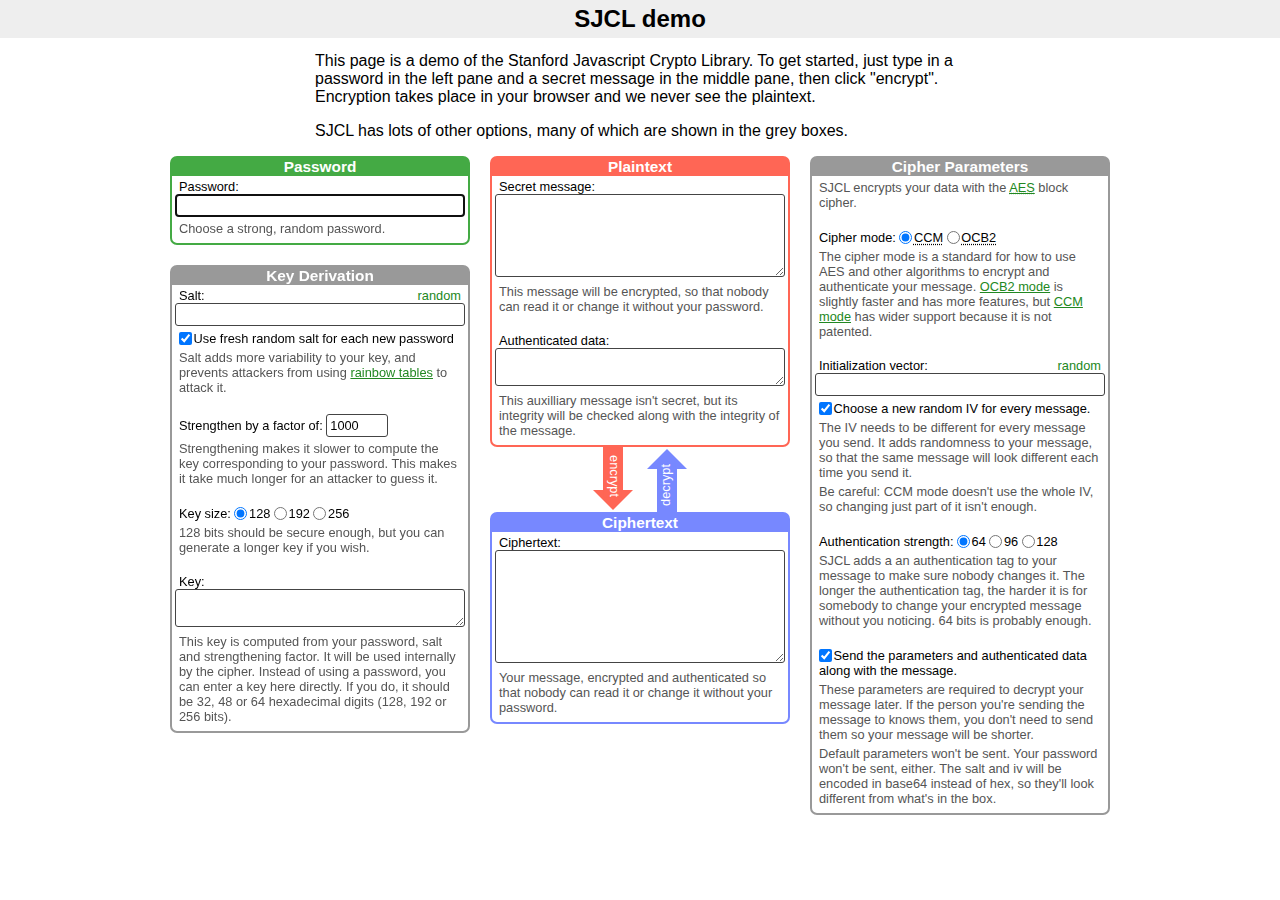
<file: sjcl/demo/index.html>
<!DOCTYPE html PUBLIC "-//W3C//DTD XHTML 1.0 Strict//EN"
        "http://www.w3.org/TR/xhtml1/DTD/xhtml1-strict.dtd">
        
<html xmlns="http://www.w3.org/1999/xhtml">
<head>
  <title>SJCL demo</title>
  <link rel="stylesheet" type="text/css" href="example.css"/>
  <script type="text/javascript" src="../sjcl.js"></script>
  <script type="text/javascript" src="form.js"></script>
  <script type="text/javascript" src="example.js"></script>
</head>
<body onload="loaded()">
  <h1>SJCL demo</h1>

  <div class="header">
  <p>This page is a demo of the Stanford Javascript Crypto Library. To get started, just type in a password in the left pane and a secret message in the middle pane, then click "encrypt". Encryption takes place in your browser and we never see the plaintext.</p>
  
  <p>SJCL has lots of other options, many of which are shown in the grey boxes.</p>
  </div>

  <form id="theForm" onsubmit="return false;">
  <div class="column" id="ckey">
    <!-- Password and pbkdf2 parameters -->
    <div class="box" id="ppassword">
      <h2>Password</h2>
      <div class="section">
        <label for="password">Password:</label>
        <input type="password" class="wide" name="password" id="password" autocomplete="off" tabindex="1"/>
        <p class="explanation">
          Choose a strong, random password.
        </p>
      </div>
    </div>
    
    <div class="box" id="pkey">
      <h2>Key Derivation</h2>
      <div class="section">
        <div>
          <label for="salt"">Salt:</label>
          <a class="random floatright" href="javascript:randomize('salt',2,0)">random</a>
        </div>
        <input type="text" id="salt" class="wide hex" autocomplete="off" size="17" maxlength="35"/>
        <input type="checkbox" name="freshsalt" id="freshsalt" autocomplete="off" checked="checked"/>
        <label for="freshsalt">Use fresh random salt for each new password</label>
        <p class="explanation">
          Salt adds more variability to your key, and prevents attackers
          from using <a href="http://en.wikipedia.org/wiki/Rainbow_table">rainbow tables</a> to attack it.
        </p>     
      </div>

      <div class="section">
        <label for="iter">Strengthen by a factor of:</label>
        <input type="text" name="iter" id="iter" value="1000" class="numeric" size="5" maxlength="5" autocomplete="off"/>
        <p class="explanation">
          Strengthening makes it slower to compute the key corresponding to your
          password.  This makes it take much longer for an attacker to guess it.
        </p>
      </div>

      <div class="section">
        Key size:
        <input type="radio" name="keysize" value="128" id="key128" checked="checked" autocomplete="off" onclick="extendKey(4)"/>
        <label for="key128">128</label>
        <input type="radio" name="keysize" value="192" id="key192" autocomplete="off" onclick="extendKey(6)"/>
        <label for="key192">192</label>
        <input type="radio" name="keysize" value="256" id="key256" autocomplete="off" onclick="extendKey(8)"/>
        <label for="key256">256</label>
        <p class="explanation">
          128 bits should be secure enough, but you can generate a longer
          key if you wish.
        </p>
      </div>

      <!-- cipher key -->
      <div class="section">
        <div>
          <label for="key">Key:</label>
          <!--
          <a class="random floatright" href="javascript:randomizeKey()">random</a>
          -->
        </div>
        <textarea id="key" name="key" class="hex" rows="2" autocomplete="off"></textarea>
        <p class="explanation">
          This key is computed from your password, salt and strengthening factor.  It
          will be used internally by the cipher.  Instead of using a password, you can
          enter a key here directly.  If you do, it should be 32, 48 or 64 hexadecimal
          digits (128, 192 or 256 bits).
        </p>
      </div>
     
    </div>
  </div>
    
    <!-- mode controls -->
  <div class="column" id="cmode">
    <div class="box">
      <h2>Cipher Parameters</h2>
      <p class="explanation">
        SJCL encrypts your data with the <a href="http://en.wikipedia.org/wiki/Advanced_Encryption_Standard"><acronym title="Advanced Encryption Standard">AES</acronym></a> block cipher.
      </p>
      <div class="section">
        Cipher mode:
        <input type="radio" name="mode" value="ccm" id="ccm" checked="checked" autocomplete="off"/>
        <label for="ccm"><acronym title="Counter mode with Cipher block chaining Message authentication code">CCM</acronym></label>
        <input type="radio" name="mode" value="ocb2" id="ocb2" autocomplete="off"/>
        <label for="ocb2"><acronym title="Offset CodeBook mode, version 2.0">OCB2</acronym></label>
        <p class="explanation">
          The cipher mode is a standard for how to use AES and other
          algorithms to encrypt and authenticate your message.
          <a href="http://en.wikipedia.org/wiki/OCB_mode">OCB2 mode</a>
          is slightly faster and has more features, but
          <a href="http://en.wikipedia.org/wiki/CCM_mode">CCM mode</a> has wider
          support because it is not patented.
        </p>
      </div>
      
      <div class="section">
        <div>
          <label for="iv">Initialization vector:</label>
          <a class="random floatright" href="javascript:randomize('iv',4,0)">random</a>
        </div>
        <input type="text" name="iv" id="iv" class="wide hex" size="32" maxlength="35" autocomplete="off"/>
        <input type="checkbox" id="freshiv" autocomplete="off" checked="checked"/>
        <label for="freshiv">Choose a new random IV for every message.</label>
        <p class="explanation">
          The IV needs to be different for every message you send.  It adds
          randomness to your message, so that the same message will look
          different each time you send it.
        </p>
        <p class="explanation">
          Be careful: CCM mode doesn't use
          the whole IV, so changing just part of it isn't enough.
        </p>
      </div>
      
      <div class="section">
        Authentication strength:
        <input type="radio" name="tag" value="64" id="tag64" autocomplete="off" checked="checked"/>
        <label for="tag64">64</label>
        <input type="radio" name="tag" value="96" id="tag96" autocomplete="off"/>
        <label for="tag96">96</label>
        <input type="radio" name="tag" value="128" id="tag128" autocomplete="off"/>
        <label for="tag128">128</label>
        <p class="explanation">
          SJCL adds a an authentication tag to your message to make sure
          nobody changes it.  The longer the authentication tag, the harder it is
          for somebody to change your encrypted message without you noticing.  64
          bits is probably enough.
        </p>
      </div>
      
      <div class="section">
        <input type="checkbox" name="json" id="json" autocomplete="off" checked="checked"/>
        <label for="json">Send the parameters and authenticated data along
          with the message.</label>
         <p class="explanation">
           These parameters are required to decrypt your message later.  If the
           person you're sending the message to knows them, you don't need to send
           them so your message will be shorter.
         </p>
         <p class="explanation">
           Default parameters won't be sent.  Your password won't be sent, either.
           The salt and iv will be encoded in base64 instead of hex, so they'll
           look different from what's in the box.
         </p>
      </div>
    </div>
  </div>
  
  <div class="column" id="ctexts">
    <div id="pplaintext" class="box">
      <h2>Plaintext</h2>
      <div class="section">
        <label for="plaintext">Secret message:</label>
        <textarea id="plaintext" autocomplete="off" rows="5" tabindex="2"></textarea>
        <div class="explanation">
          This message will be encrypted, so that nobody can read it or change it
          without your password.
        </div>
      </div>  
   
      <div class="section">
        <label for="adata">Authenticated data:</label>
        <textarea id="adata" autocomplete="off" tabindex="3"></textarea>
        <div class="explanation">
          This auxilliary message isn't secret, but its integrity will be checked
          along with the integrity of the message.
        </div>
      </div>
    </div>
    
    <div id="buttons">
      <a href="javascript:doEncrypt()" id="encrypt" tabindex="4"><span class="turnDown">encrypt</span></a>
      <a href="javascript:doDecrypt()" id="decrypt" tabindex="6"><span class="turnUp">decrypt</span></a>
    </div>
    
    <div id="pciphertext" class="box">
      <h2>Ciphertext</h2>
      <label for="ciphertext">Ciphertext:</label>
      <textarea id="ciphertext" autocomplete="off" rows="7" tabindex="5"></textarea>
      <div class="explanation">
        Your message, encrypted and authenticated so that nobody can read it
        or change it without your password.
      </div>
    </div>
  </form>
</body>
</html>
</file>
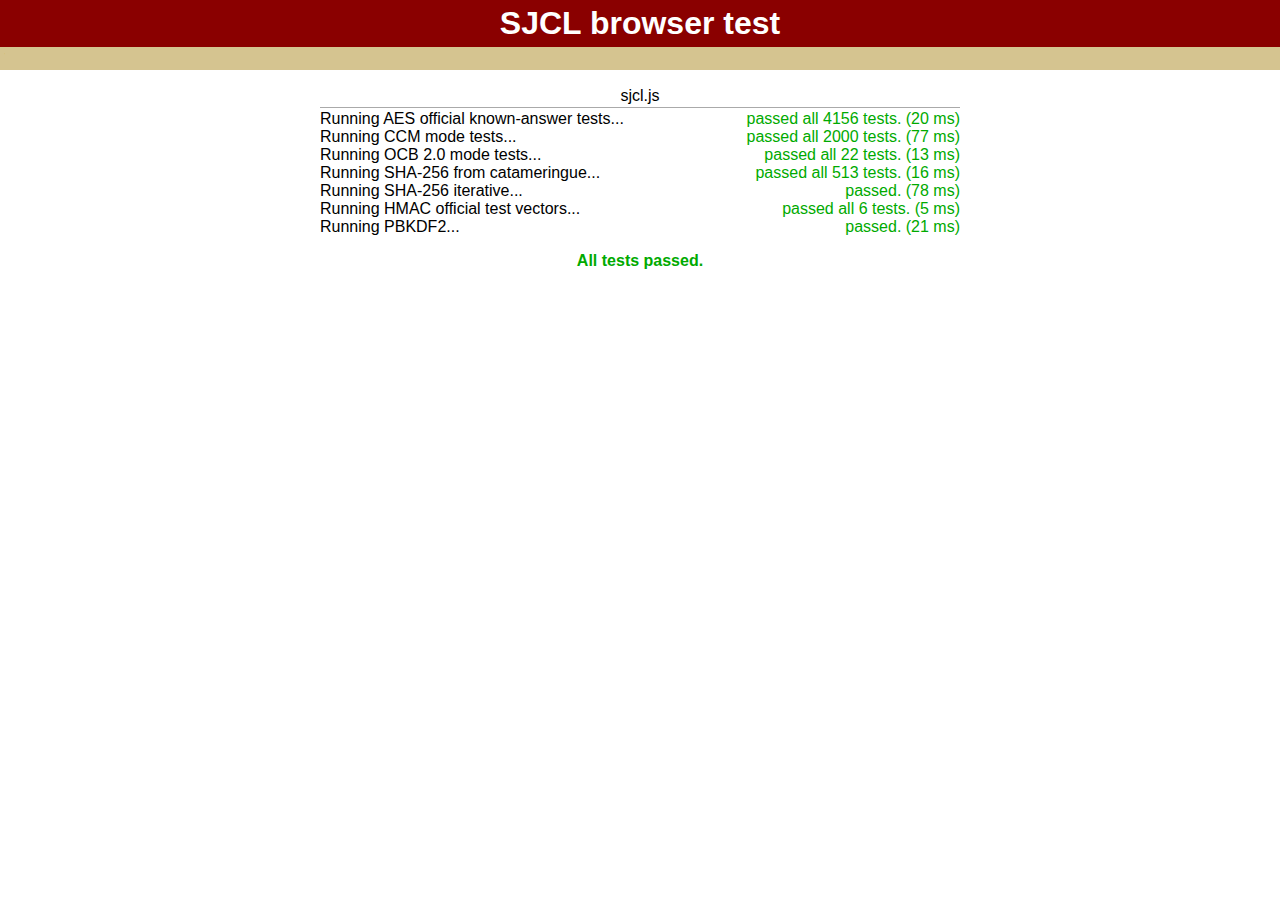
<file: sjcl/browserTest/browserTest.html>
<!DOCTYPE html PUBLIC "-//W3C//DTD XHTML 1.0 Strict//EN"
        "http://www.w3.org/TR/xhtml1/DTD/xhtml1-strict.dtd">
        
<html xmlns="http://www.w3.org/1999/xhtml">
<head>
  <title>SJCL browser test</title>
  <link rel="stylesheet" type="text/css" href="test.css"/>
  <script type="text/javascript" src="browserUtil.js"></script>
  <script type="text/javascript" src="../test/run_tests_browser.js"></script>
</head>
<body onload="testCores(['sjcl.js'])">
  <h1>SJCL browser test</h1>
  <div id="status">Waiting for tests to begin...</div>
  <div id="print"></div>
</body>
</html>
</file>
<file: sjcl/demo/example.css>
* {
  margin: 0px;
  padding: 0px;
  font-family: Arial, Helvetica, FreeSans, sans;
}

h1 {
  text-align: center;
  background: #eee;
  padding: 5px;
  margin-bottom: 0.6em;
  font-size: 1.5em;
}

.header {
  width: 650px;
  margin: 0px auto 1em;
}

p+p {
  margin-top: 1em;
}

.explanation {
  color: #555;
  margin-top: 0.3em;
}

.section+.section, .explanation+.section {
  margin-top: 1.5em;
}

.hex {
  text-transform: uppercase;
}

.hex, .base64, #ciphertext {
  font-family: 'Courier', mono;
}

.wide, textarea {
  width: 100%;
  margin: 0px -4px;
  font-size: inherit;
  text-align: left;
}

textarea+*, .wide+* {
  margin-top: 0.3em;
}

/* bulk object placement */
#theForm {
  position: relative;
  width: 940px;
  margin: 0px auto;
  font-size: 0.8em;
}

.column {
  top: 0px;
  width: 300px;
}

.box {
  border: 2px solid #999;
  padding: 7px;
  margin-bottom: 20px;
  -moz-border-radius: 7px;
  -webkit-border-radius: 7px;
}

#cmode { position: absolute; left: 640px; }
#ctexts { position: absolute; left: 320px; }

.floatright {
  float: right;
  text-align: right;
}

a {
  cursor: pointer;
  color: #282;
}

a.random, #buttons a { text-decoration: none; }
a.random:hover, a.random:focus { text-decoration: underline; }

h2 {
  margin: -7px -7px 3px -7px;
  text-align: center;
  font-size: 1.2em;
  color: white;
  background: #999;
}

#pplaintext { border-color: #f65; }
#pplaintext h2 { background: #f65; }

#ppassword { border-color: #4a4; }
#ppassword h2 { background: #4a4; }

#pciphertext { border-color: #78f; }
#pciphertext h2 { background: #78f; }

#buttons { text-align: center; margin-top: -20px; }

a#doPbkdf2, a#encrypt, a#decrypt {
  display: inline-block;
  text-align: center;
  height: 43px;
  padding-top: 20px;
  width: 50px;
  background: url('alpha-arrow.png') no-repeat bottom center;
  vertical-align: middle;
  border: none;
  color: white;
  overflow: hidden;
}

.turnDown {
  display: inline-block;
  padding-bottom: 3px;
  -moz-transform: rotate(90deg);	
  -webkit-transform: rotate(90deg);	
  transform: rotate(90deg);
  background-color: inherit;
}

.turnUp {
  display: inline-block;
  padding-bottom: 3px;
  -moz-transform: rotate(-90deg);	
  -webkit-transform: rotate(-90deg);	
  transform: rotate(-90deg);
  background-color: inherit;	
}

.buttons a.disabled {
  background-color: #ccc ! important;
  cursor: inherit ! important;
}

a#encrypt { background-color: #f65; margin-bottom: 2px; }
a#encrypt:hover, a#encrypt:focus { background-color: #f76; }
a#encrypt:active { background-color: #f87; }

a#decrypt {
  height: 36px;
  padding-top: 27px;
  background: url('alpha-arrow.png') no-repeat top center;
  background-color: #78f;
  margin-top: 2px;
}
a#decrypt:hover { background-color: #89f; }
a#decrypt:focus { background-color: #89f; }
a#decrypt:active { background-color: #9af; }

#ppassword, #pkey, #pmode, #pplaintext, #pciphertext {
  -moz-border-radius: 7px;
  -webkit-border-radius: 7px;
}
input[type='text'], input[type='password'], textarea {
  -moz-border-radius: 3px;
  -webkit-border-radius: 3px;
  font-size: inherit;
  border: 1px solid #444;
  padding: 3px;
}

input[type='text']:focus,  input[type='password']:focus, textarea:focus {
  border-color: red;
}

input[type="radio"], input[type="checkbox"] {
  position: relative;
  top: 0.15em;
  margin-right: -0.15em;
}
</file>
<file: sjcl/browserTest/test.css>
* {
  margin: 0px;
  padding: 0px;
  font-family: Arial, Helvetica, FreeSans, sans;
}

#print {
  position: relative;
  width: 40em;
  margin: 0px auto;
  padding: 5px;
}

#print div {
  position: relative;
}

.pass { color: #0A0; }
.fail { color: #A00; }
.unimplemented { color: #F80; }

.begin {
  text-align: center;
  padding-bottom: 2px;
  border-bottom: 1px solid #aaa;
  margin: 0px auto 2px auto;
}

.all {
  text-align: center;
  font-weight: bold;
}

*+* > .begin, *+* > .all {
  margin-top: 1em;
}

.also {
  float: right;
  width: 17em;
  text-align: right;
}

h1 {
  text-align: center;
  background: #8A0000;
  padding: 5px;
  color: white;
}

#status {
  padding: 3px 10px 3px 5px;
  background: #d5c490;
  color: #444;
  font-size: 0.8em;
  margin-bottom: 1em;
  height: 1.3em;
  vertical-align: middle;
}
</file>
